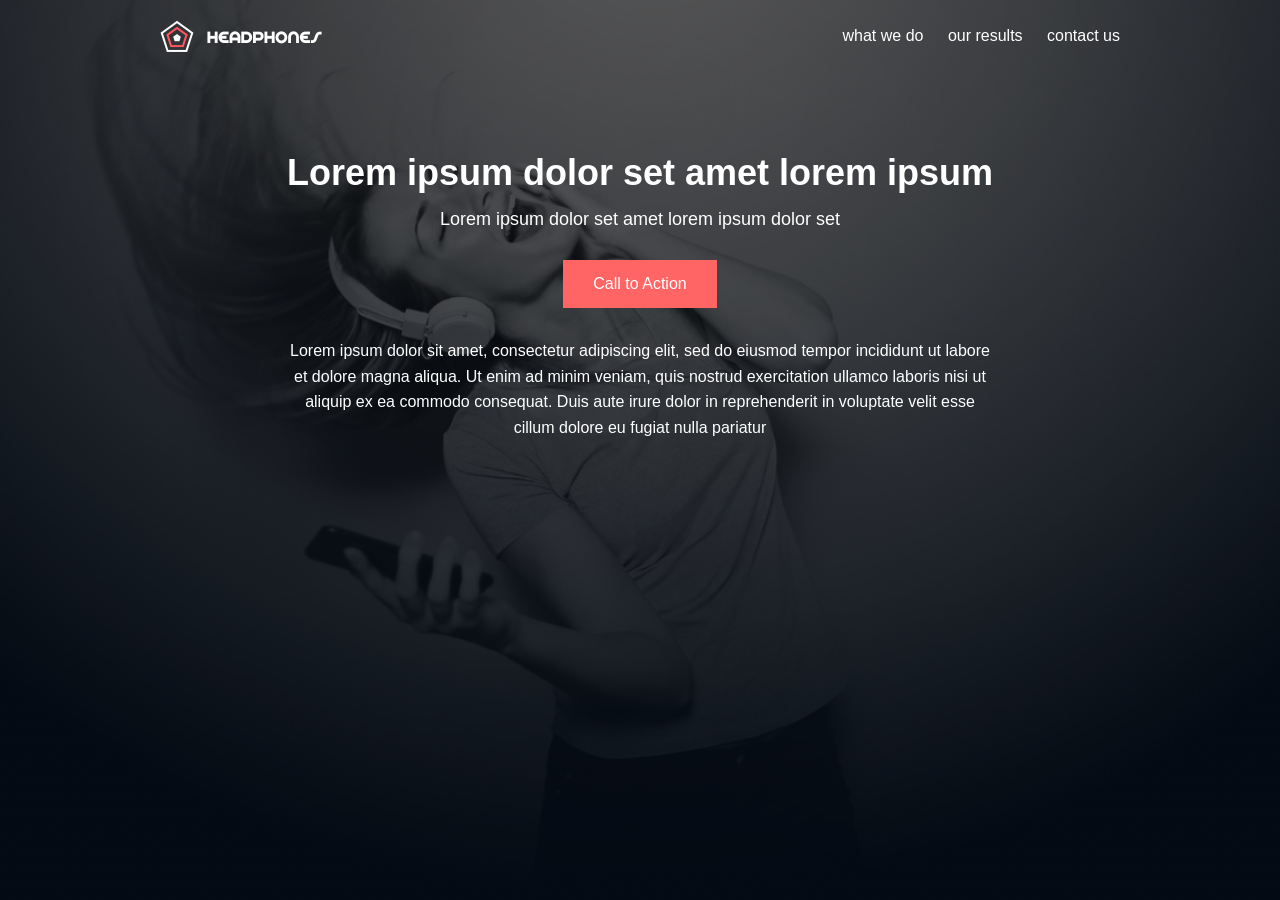
<file: 0-index.html>
<!DOCTYPE html>
<html lang="en">
<head>
  <meta charset="UTF-8" />
  <meta name="viewport" content="width=device-width, initial-scale=1.0" />
  <title>Headphones</title>
  <link rel="stylesheet" href="0-styles.css" />
</head>
<body>
  <header class="hero">
    <div class="overlay">
      <div class="container">
        <div class="nav-bar">
          <img src="images/logo_headphones.png" alt="Headphones Logo" class="logo" />
          <nav class="nav-links">
            <a href="#">what we do</a>
            <a href="#">our results</a>
            <a href="#">contact us</a>
          </nav>
        </div>
        <div class="hero-content">
          <h1>Lorem ipsum dolor set amet lorem ipsum</h1>
          <h2>Lorem ipsum dolor set amet lorem ipsum dolor set</h2>
          <button class="cta-btn">Call to Action</button>
          <p>Lorem ipsum dolor sit amet, consectetur adipiscing elit, sed do eiusmod tempor incididunt ut labore et dolore magna aliqua. Ut enim ad minim veniam, quis nostrud exercitation ullamco laboris nisi ut aliquip ex ea commodo consequat. Duis aute irure dolor in reprehenderit in voluptate velit esse cillum dolore eu fugiat nulla pariatur</p>
        </div>
      </div>
    </div>
  </header>
</body>
</html>
</file>
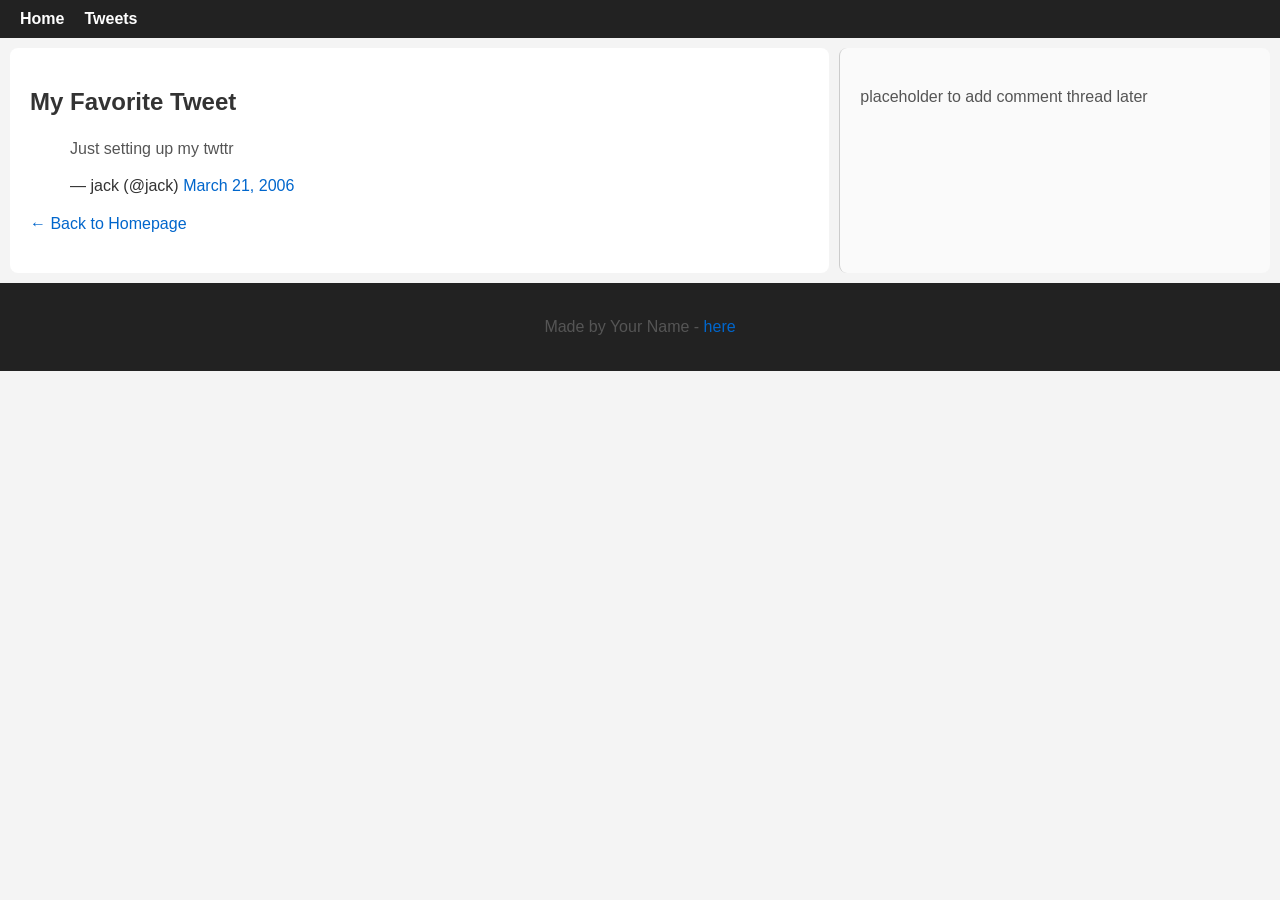
<file: css_basic/tweets.html>
<!DOCTYPE html>
<html lang="en">
<head>
    <meta charset="UTF-8">
    <title>My Tweet Page</title>
    <link href="base.css" rel="stylesheet">
    <link href="styles.css" rel="stylesheet">
</head>
<body>
    <header>
        <ul>
            <li><a href="index.html">Home</a></li>
            <li><a href="tweets.html">Tweets</a></li>
        </ul>
    </header>

    <main>
        <article>
            <h1>My Favorite Tweet</h1>

            <!-- Embedded Tweet -->
            <blockquote class="twitter-tweet">
                <p lang="en" dir="ltr">Just setting up my twttr</p>
                &mdash; jack (@jack) <a href="https://twitter.com/jack/status/20">March 21, 2006</a>
            </blockquote>
            <script async src="https://platform.twitter.com/widgets.js" charset="utf-8"></script>

            <p><a href="index.html">← Back to Homepage</a></p>
        </article>

        <aside>
            <p>placeholder to add comment thread later</p>
        </aside>
    </main>

    <footer>
        <p>Made by Your Name - <a href="https://example.com" target="_blank">here</a></p>
    </footer>
</body>
</html>
</file>
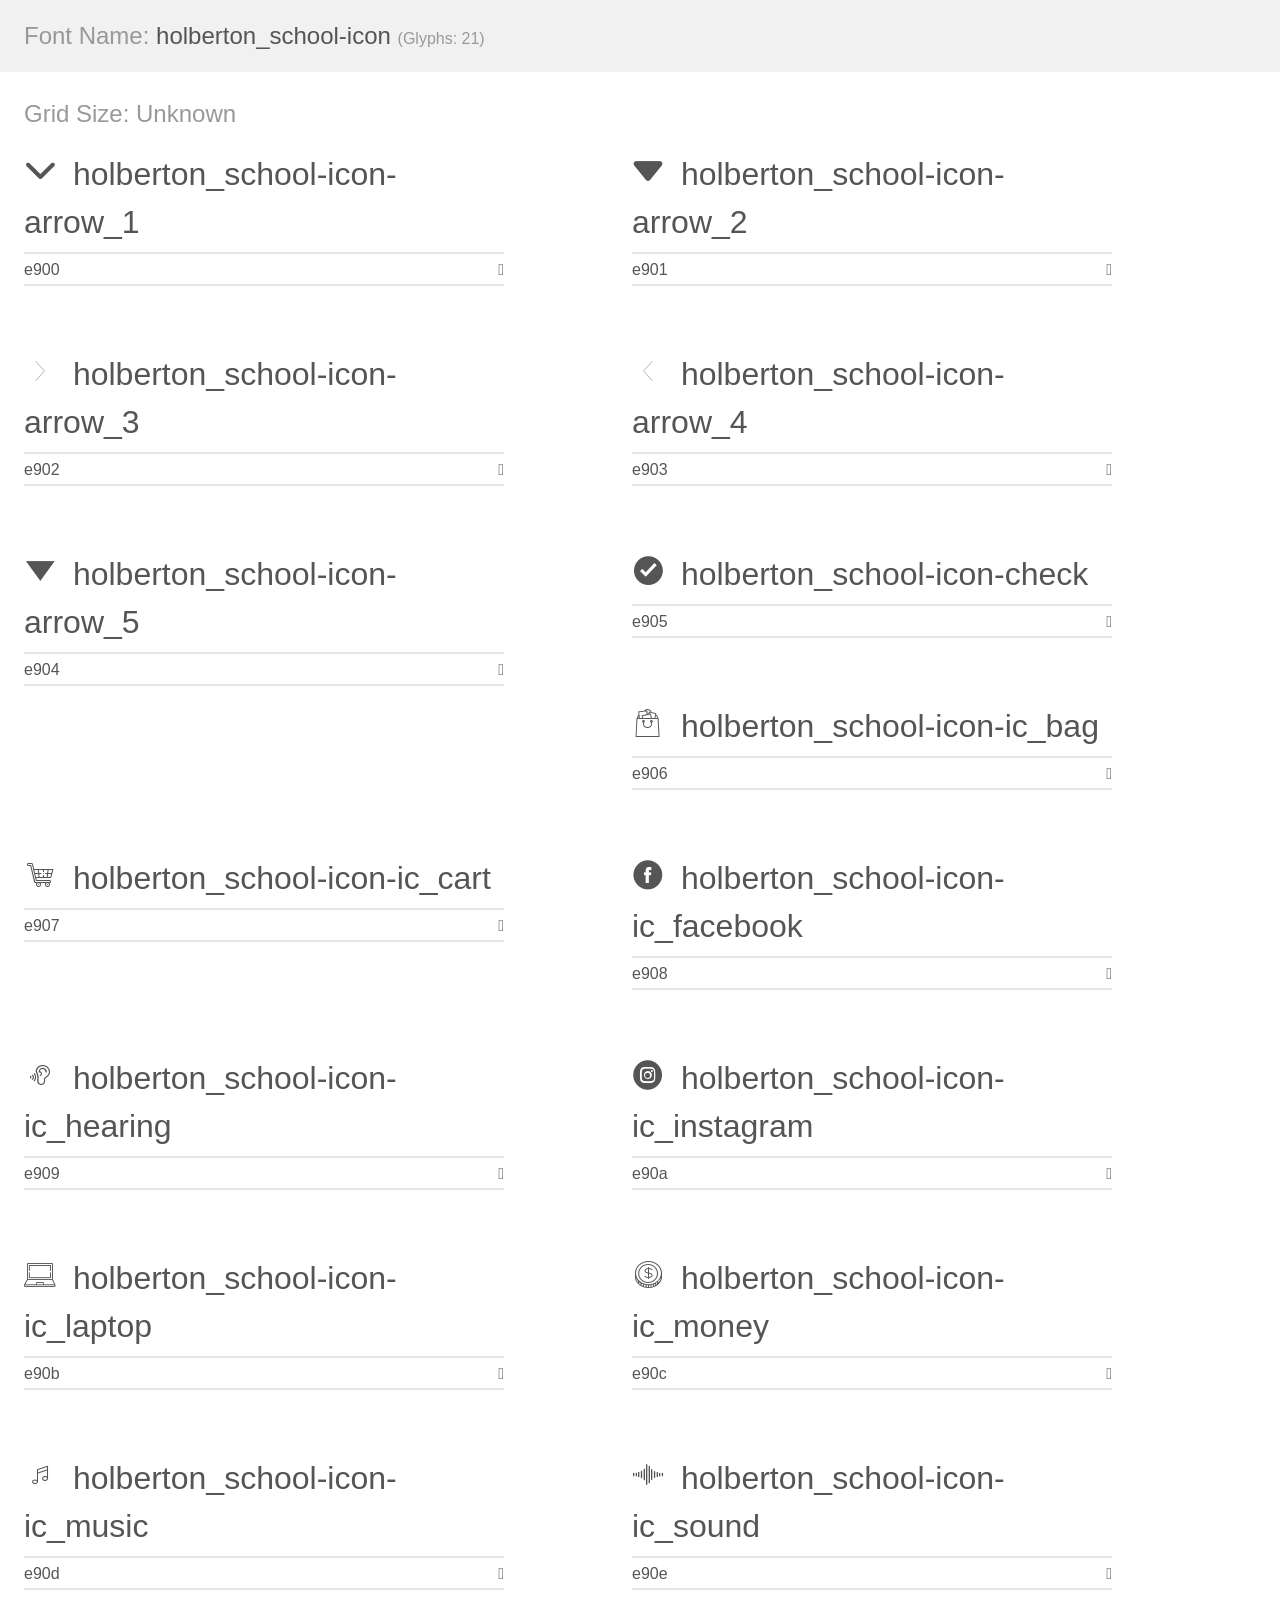
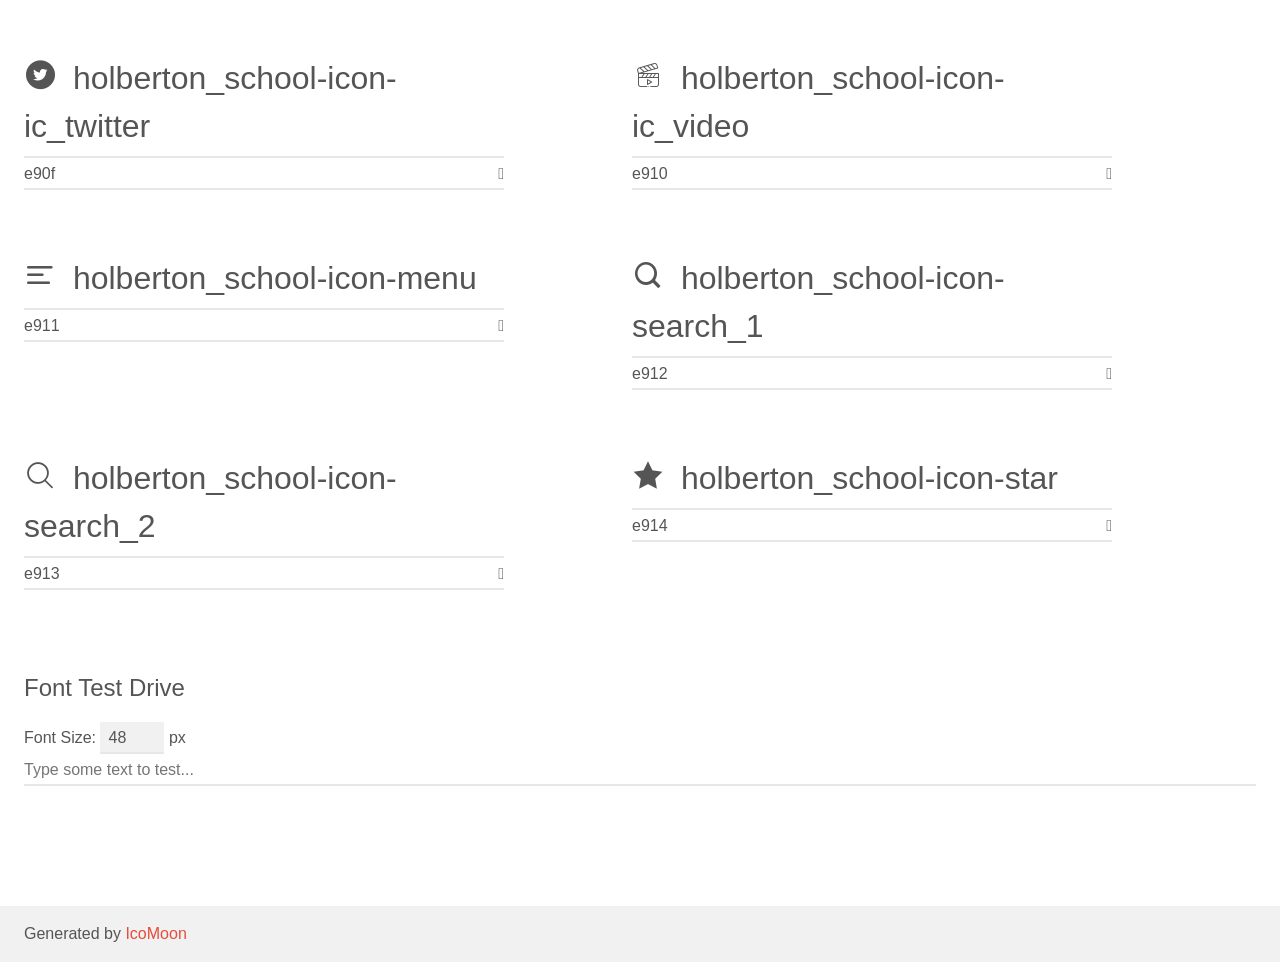
<file: fonts/demo.html>
<!doctype html>
<html>
<head>
    <meta charset="utf-8">
    <title>IcoMoon Demo</title>
    <meta name="description" content="An Icon Font Generated By IcoMoon.io">
    <meta name="viewport" content="width=device-width, initial-scale=1">
    <link rel="stylesheet" href="demo-files/demo.css">
    <link rel="stylesheet" href="style.css"></head>
<body>
    <div class="bgc1 clearfix">
        <h1 class="mhmm mvm"><span class="fgc1">Font Name:</span> holberton_school-icon <small class="fgc1">(Glyphs:&nbsp;21)</small></h1>
    </div>
    <div class="clearfix mhl ptl">
        <h1 class="mvm mtn fgc1">Grid Size: Unknown</h1>
        <div class="glyph fs1">
            <div class="clearfix bshadow0 pbs">
                <span class="holberton_school-icon-arrow_1"></span>
                <span class="mls"> holberton_school-icon-arrow_1</span>
            </div>
            <fieldset class="fs0 size1of1 clearfix hidden-false">
                <input type="text" readonly value="e900" class="unit size1of2" />
                <input type="text" maxlength="1" readonly value="&#xe900;" class="unitRight size1of2 talign-right" />
            </fieldset>
            <div class="fs0 bshadow0 clearfix hidden-true">
                <span class="unit pvs fgc1">liga: </span>
                <input type="text" readonly value="" class="liga unitRight" />
            </div>
        </div>
        <div class="glyph fs1">
            <div class="clearfix bshadow0 pbs">
                <span class="holberton_school-icon-arrow_2"></span>
                <span class="mls"> holberton_school-icon-arrow_2</span>
            </div>
            <fieldset class="fs0 size1of1 clearfix hidden-false">
                <input type="text" readonly value="e901" class="unit size1of2" />
                <input type="text" maxlength="1" readonly value="&#xe901;" class="unitRight size1of2 talign-right" />
            </fieldset>
            <div class="fs0 bshadow0 clearfix hidden-true">
                <span class="unit pvs fgc1">liga: </span>
                <input type="text" readonly value="" class="liga unitRight" />
            </div>
        </div>
        <div class="glyph fs1">
            <div class="clearfix bshadow0 pbs">
                <span class="holberton_school-icon-arrow_3"></span>
                <span class="mls"> holberton_school-icon-arrow_3</span>
            </div>
            <fieldset class="fs0 size1of1 clearfix hidden-false">
                <input type="text" readonly value="e902" class="unit size1of2" />
                <input type="text" maxlength="1" readonly value="&#xe902;" class="unitRight size1of2 talign-right" />
            </fieldset>
            <div class="fs0 bshadow0 clearfix hidden-true">
                <span class="unit pvs fgc1">liga: </span>
                <input type="text" readonly value="" class="liga unitRight" />
            </div>
        </div>
        <div class="glyph fs1">
            <div class="clearfix bshadow0 pbs">
                <span class="holberton_school-icon-arrow_4"></span>
                <span class="mls"> holberton_school-icon-arrow_4</span>
            </div>
            <fieldset class="fs0 size1of1 clearfix hidden-false">
                <input type="text" readonly value="e903" class="unit size1of2" />
                <input type="text" maxlength="1" readonly value="&#xe903;" class="unitRight size1of2 talign-right" />
            </fieldset>
            <div class="fs0 bshadow0 clearfix hidden-true">
                <span class="unit pvs fgc1">liga: </span>
                <input type="text" readonly value="" class="liga unitRight" />
            </div>
        </div>
        <div class="glyph fs1">
            <div class="clearfix bshadow0 pbs">
                <span class="holberton_school-icon-arrow_5"></span>
                <span class="mls"> holberton_school-icon-arrow_5</span>
            </div>
            <fieldset class="fs0 size1of1 clearfix hidden-false">
                <input type="text" readonly value="e904" class="unit size1of2" />
                <input type="text" maxlength="1" readonly value="&#xe904;" class="unitRight size1of2 talign-right" />
            </fieldset>
            <div class="fs0 bshadow0 clearfix hidden-true">
                <span class="unit pvs fgc1">liga: </span>
                <input type="text" readonly value="" class="liga unitRight" />
            </div>
        </div>
        <div class="glyph fs1">
            <div class="clearfix bshadow0 pbs">
                <span class="holberton_school-icon-check"></span>
                <span class="mls"> holberton_school-icon-check</span>
            </div>
            <fieldset class="fs0 size1of1 clearfix hidden-false">
                <input type="text" readonly value="e905" class="unit size1of2" />
                <input type="text" maxlength="1" readonly value="&#xe905;" class="unitRight size1of2 talign-right" />
            </fieldset>
            <div class="fs0 bshadow0 clearfix hidden-true">
                <span class="unit pvs fgc1">liga: </span>
                <input type="text" readonly value="" class="liga unitRight" />
            </div>
        </div>
        <div class="glyph fs1">
            <div class="clearfix bshadow0 pbs">
                <span class="holberton_school-icon-ic_bag"></span>
                <span class="mls"> holberton_school-icon-ic_bag</span>
            </div>
            <fieldset class="fs0 size1of1 clearfix hidden-false">
                <input type="text" readonly value="e906" class="unit size1of2" />
                <input type="text" maxlength="1" readonly value="&#xe906;" class="unitRight size1of2 talign-right" />
            </fieldset>
            <div class="fs0 bshadow0 clearfix hidden-true">
                <span class="unit pvs fgc1">liga: </span>
                <input type="text" readonly value="" class="liga unitRight" />
            </div>
        </div>
        <div class="glyph fs1">
            <div class="clearfix bshadow0 pbs">
                <span class="holberton_school-icon-ic_cart"></span>
                <span class="mls"> holberton_school-icon-ic_cart</span>
            </div>
            <fieldset class="fs0 size1of1 clearfix hidden-false">
                <input type="text" readonly value="e907" class="unit size1of2" />
                <input type="text" maxlength="1" readonly value="&#xe907;" class="unitRight size1of2 talign-right" />
            </fieldset>
            <div class="fs0 bshadow0 clearfix hidden-true">
                <span class="unit pvs fgc1">liga: </span>
                <input type="text" readonly value="" class="liga unitRight" />
            </div>
        </div>
        <div class="glyph fs1">
            <div class="clearfix bshadow0 pbs">
                <span class="holberton_school-icon-ic_facebook"></span>
                <span class="mls"> holberton_school-icon-ic_facebook</span>
            </div>
            <fieldset class="fs0 size1of1 clearfix hidden-false">
                <input type="text" readonly value="e908" class="unit size1of2" />
                <input type="text" maxlength="1" readonly value="&#xe908;" class="unitRight size1of2 talign-right" />
            </fieldset>
            <div class="fs0 bshadow0 clearfix hidden-true">
                <span class="unit pvs fgc1">liga: </span>
                <input type="text" readonly value="" class="liga unitRight" />
            </div>
        </div>
        <div class="glyph fs1">
            <div class="clearfix bshadow0 pbs">
                <span class="holberton_school-icon-ic_hearing"></span>
                <span class="mls"> holberton_school-icon-ic_hearing</span>
            </div>
            <fieldset class="fs0 size1of1 clearfix hidden-false">
                <input type="text" readonly value="e909" class="unit size1of2" />
                <input type="text" maxlength="1" readonly value="&#xe909;" class="unitRight size1of2 talign-right" />
            </fieldset>
            <div class="fs0 bshadow0 clearfix hidden-true">
                <span class="unit pvs fgc1">liga: </span>
                <input type="text" readonly value="" class="liga unitRight" />
            </div>
        </div>
        <div class="glyph fs1">
            <div class="clearfix bshadow0 pbs">
                <span class="holberton_school-icon-ic_instagram"></span>
                <span class="mls"> holberton_school-icon-ic_instagram</span>
            </div>
            <fieldset class="fs0 size1of1 clearfix hidden-false">
                <input type="text" readonly value="e90a" class="unit size1of2" />
                <input type="text" maxlength="1" readonly value="&#xe90a;" class="unitRight size1of2 talign-right" />
            </fieldset>
            <div class="fs0 bshadow0 clearfix hidden-true">
                <span class="unit pvs fgc1">liga: </span>
                <input type="text" readonly value="" class="liga unitRight" />
            </div>
        </div>
        <div class="glyph fs1">
            <div class="clearfix bshadow0 pbs">
                <span class="holberton_school-icon-ic_laptop"></span>
                <span class="mls"> holberton_school-icon-ic_laptop</span>
            </div>
            <fieldset class="fs0 size1of1 clearfix hidden-false">
                <input type="text" readonly value="e90b" class="unit size1of2" />
                <input type="text" maxlength="1" readonly value="&#xe90b;" class="unitRight size1of2 talign-right" />
            </fieldset>
            <div class="fs0 bshadow0 clearfix hidden-true">
                <span class="unit pvs fgc1">liga: </span>
                <input type="text" readonly value="" class="liga unitRight" />
            </div>
        </div>
        <div class="glyph fs1">
            <div class="clearfix bshadow0 pbs">
                <span class="holberton_school-icon-ic_money"></span>
                <span class="mls"> holberton_school-icon-ic_money</span>
            </div>
            <fieldset class="fs0 size1of1 clearfix hidden-false">
                <input type="text" readonly value="e90c" class="unit size1of2" />
                <input type="text" maxlength="1" readonly value="&#xe90c;" class="unitRight size1of2 talign-right" />
            </fieldset>
            <div class="fs0 bshadow0 clearfix hidden-true">
                <span class="unit pvs fgc1">liga: </span>
                <input type="text" readonly value="" class="liga unitRight" />
            </div>
        </div>
        <div class="glyph fs1">
            <div class="clearfix bshadow0 pbs">
                <span class="holberton_school-icon-ic_music"></span>
                <span class="mls"> holberton_school-icon-ic_music</span>
            </div>
            <fieldset class="fs0 size1of1 clearfix hidden-false">
                <input type="text" readonly value="e90d" class="unit size1of2" />
                <input type="text" maxlength="1" readonly value="&#xe90d;" class="unitRight size1of2 talign-right" />
            </fieldset>
            <div class="fs0 bshadow0 clearfix hidden-true">
                <span class="unit pvs fgc1">liga: </span>
                <input type="text" readonly value="" class="liga unitRight" />
            </div>
        </div>
        <div class="glyph fs1">
            <div class="clearfix bshadow0 pbs">
                <span class="holberton_school-icon-ic_sound"></span>
                <span class="mls"> holberton_school-icon-ic_sound</span>
            </div>
            <fieldset class="fs0 size1of1 clearfix hidden-false">
                <input type="text" readonly value="e90e" class="unit size1of2" />
                <input type="text" maxlength="1" readonly value="&#xe90e;" class="unitRight size1of2 talign-right" />
            </fieldset>
            <div class="fs0 bshadow0 clearfix hidden-true">
                <span class="unit pvs fgc1">liga: </span>
                <input type="text" readonly value="" class="liga unitRight" />
            </div>
        </div>
        <div class="glyph fs1">
            <div class="clearfix bshadow0 pbs">
                <span class="holberton_school-icon-ic_twitter"></span>
                <span class="mls"> holberton_school-icon-ic_twitter</span>
            </div>
            <fieldset class="fs0 size1of1 clearfix hidden-false">
                <input type="text" readonly value="e90f" class="unit size1of2" />
                <input type="text" maxlength="1" readonly value="&#xe90f;" class="unitRight size1of2 talign-right" />
            </fieldset>
            <div class="fs0 bshadow0 clearfix hidden-true">
                <span class="unit pvs fgc1">liga: </span>
                <input type="text" readonly value="" class="liga unitRight" />
            </div>
        </div>
        <div class="glyph fs1">
            <div class="clearfix bshadow0 pbs">
                <span class="holberton_school-icon-ic_video"></span>
                <span class="mls"> holberton_school-icon-ic_video</span>
            </div>
            <fieldset class="fs0 size1of1 clearfix hidden-false">
                <input type="text" readonly value="e910" class="unit size1of2" />
                <input type="text" maxlength="1" readonly value="&#xe910;" class="unitRight size1of2 talign-right" />
            </fieldset>
            <div class="fs0 bshadow0 clearfix hidden-true">
                <span class="unit pvs fgc1">liga: </span>
                <input type="text" readonly value="" class="liga unitRight" />
            </div>
        </div>
        <div class="glyph fs1">
            <div class="clearfix bshadow0 pbs">
                <span class="holberton_school-icon-menu"></span>
                <span class="mls"> holberton_school-icon-menu</span>
            </div>
            <fieldset class="fs0 size1of1 clearfix hidden-false">
                <input type="text" readonly value="e911" class="unit size1of2" />
                <input type="text" maxlength="1" readonly value="&#xe911;" class="unitRight size1of2 talign-right" />
            </fieldset>
            <div class="fs0 bshadow0 clearfix hidden-true">
                <span class="unit pvs fgc1">liga: </span>
                <input type="text" readonly value="" class="liga unitRight" />
            </div>
        </div>
        <div class="glyph fs1">
            <div class="clearfix bshadow0 pbs">
                <span class="holberton_school-icon-search_1"></span>
                <span class="mls"> holberton_school-icon-search_1</span>
            </div>
            <fieldset class="fs0 size1of1 clearfix hidden-false">
                <input type="text" readonly value="e912" class="unit size1of2" />
                <input type="text" maxlength="1" readonly value="&#xe912;" class="unitRight size1of2 talign-right" />
            </fieldset>
            <div class="fs0 bshadow0 clearfix hidden-true">
                <span class="unit pvs fgc1">liga: </span>
                <input type="text" readonly value="" class="liga unitRight" />
            </div>
        </div>
        <div class="glyph fs1">
            <div class="clearfix bshadow0 pbs">
                <span class="holberton_school-icon-search_2"></span>
                <span class="mls"> holberton_school-icon-search_2</span>
            </div>
            <fieldset class="fs0 size1of1 clearfix hidden-false">
                <input type="text" readonly value="e913" class="unit size1of2" />
                <input type="text" maxlength="1" readonly value="&#xe913;" class="unitRight size1of2 talign-right" />
            </fieldset>
            <div class="fs0 bshadow0 clearfix hidden-true">
                <span class="unit pvs fgc1">liga: </span>
                <input type="text" readonly value="" class="liga unitRight" />
            </div>
        </div>
        <div class="glyph fs1">
            <div class="clearfix bshadow0 pbs">
                <span class="holberton_school-icon-star"></span>
                <span class="mls"> holberton_school-icon-star</span>
            </div>
            <fieldset class="fs0 size1of1 clearfix hidden-false">
                <input type="text" readonly value="e914" class="unit size1of2" />
                <input type="text" maxlength="1" readonly value="&#xe914;" class="unitRight size1of2 talign-right" />
            </fieldset>
            <div class="fs0 bshadow0 clearfix hidden-true">
                <span class="unit pvs fgc1">liga: </span>
                <input type="text" readonly value="" class="liga unitRight" />
            </div>
        </div>
    </div>

    <!--[if gt IE 8]><!-->
    <div class="mhl clearfix mbl">
        <h1>Font Test Drive</h1>
        <label>
            Font Size: <input id="fontSize" type="number" class="textbox0 mbm"
            min="8" value="48" />
            px
        </label>
        <input id="testText" type="text" class="phl size1of1 mvl"
        placeholder="Type some text to test..." value=""/>
        <div id="testDrive" class="holberton_school-icon-" style="font-family: holberton_school-icon">&nbsp;
        </div>
    </div>
    <!--<![endif]-->
    <div class="bgc1 clearfix">
        <p class="mhl">Generated by <a href="https://icomoon.io/app">IcoMoon</a></p>
    </div>

    <script src="demo-files/demo.js"></script>
</body>
</html>
</file>
<file: 0-styles.css>
/* Reset */
* {
  margin: 0;
  padding: 0;
  box-sizing: border-box;
}

/* Variables */
:root {
  --primary-color: #ff6565;
  --font: 'Source Sans Pro', sans-serif;
  --max-width: 1000px;
}

/* Base */
body {
  font-family: var(--font);
  color: #fff;
  background-color: #000;
}

/* Hero Section */
.hero {
  background: url("images/headphones_hero_1.jpg") no-repeat center center/cover;
  height: 100vh;
  display: flex;
  align-items: center;
  justify-content: center;
}

.overlay {
  width: 100%;
  height: 100%;
  background-color: rgba(0, 0, 0, 0.5);
}

.container {
  max-width: var(--max-width);
  margin: 0 auto;
  padding: 20px;
  text-align: center;
}

/* Nav */
.nav-bar {
  display: flex;
  justify-content: space-between;
  align-items: center;
}

.logo {
  height: 32px;
}

.nav-links a {
  color: white;
  text-decoration: none;
  margin-left: 20px;
}

.nav-links a:hover,
.nav-links a:active {
  color: var(--primary-color);
}

/* Hero Content */
.hero-content {
  margin-top: 100px;
}

.hero-content h1 {
  font-size: 36px;
  margin-bottom: 15px;
}

.hero-content h2 {
  font-size: 18px;
  font-weight: normal;
  margin-bottom: 30px;
}

.cta-btn {
  background-color: var(--primary-color);
  color: white;
  border: none;
  padding: 15px 30px;
  font-size: 16px;
  cursor: pointer;
  margin-bottom: 30px;
}

.cta-btn:hover,
.cta-btn:active {
  opacity: 0.9;
}

.hero-content p {
  font-size: 16px;
  max-width: 700px;
  margin: 0 auto;
  line-height: 1.6;
}

/* Responsive */
@media screen and (max-width: 480px) {
  .nav-bar {
    flex-direction: column;
  }

  .hero-content h1 {
    font-size: 24px;
  }

  .hero-content h2 {
    font-size: 16px;
  }

  .cta-btn {
    width: 100%;
  }

  .nav-links a {
    display: inline-block;
    margin: 10px 10px 0 10px;
  }
}
</file>
<file: css_basic/base.css>
/* base.css */

body {
    font-family: Arial, sans-serif;
    background-color: #f5f5f5;
    margin: 20px;
    color: #333;
}

a {
    color: #0066cc;
    text-decoration: none;
}

a:hover {
    text-decoration: underline;
}
</file>
<file: css_basic/styles.css>
/* Layout with Flexbox */
body {
  display: flex;
  flex-direction: column;
  margin: 0;
  font-family: Arial, sans-serif;
  background-color: #f4f4f4;
}

main {
  display: flex;
  flex-direction: row;
  flex: auto;
  padding: 10px;
}

/* Flex proportions */
article {
  flex: 2;
  overflow-y: auto;
  background: #fff;
  padding: 20px;
  margin-right: 10px;
  border-radius: 8px;
}

aside {
  flex: 1;
  overflow-y: auto;
  background: #fafafa;
  padding: 20px;
  border-left: 1px solid #ccc;
  border-radius: 8px;
}

/* Header styling */
header {
  background-color: #222;
  color: white;
  padding: 10px 20px;
}

header ul {
  display: flex;
  list-style-type: none;
  padding: 0;
  margin: 0;
  align-items: center;
}

header li {
  margin-right: 20px;
}

header a {
  text-decoration: none;
  color: white;
  font-weight: bold;
}

header .logo {
  font-size: 1.8em;
  color: crimson;
}

/* Footer */
footer {
  background-color: #222;
  color: white;
  text-align: center;
  padding: 15px;
}

/* Tables */
table {
  width: 100%;
  border-collapse: collapse;
  margin-top: 20px;
}

th, td {
  border: 1px solid #ccc;
  padding: 8px;
  text-align: left;
}

thead {
  background-color: #e0e0e0;
}

/* Image responsiveness */
img {
  max-width: 100%;
  height: auto;
}

/* General typography */
h1, h2, h3 {
  color: #333;
}

p {
  color: #555;
  line-height: 1.6;
}
</file>
<file: fonts/demo-files/demo.css>
body {
  padding: 0;
  margin: 0;
  font-family: sans-serif;
  font-size: 1em;
  line-height: 1.5;
  color: #555;
  background: #fff;
}
h1 {
  font-size: 1.5em;
  font-weight: normal;
}
small {
  font-size: .66666667em;
}
a {
  color: #e74c3c;
  text-decoration: none;
}
a:hover, a:focus {
  box-shadow: 0 1px #e74c3c;
}
.bshadow0, input {
  box-shadow: inset 0 -2px #e7e7e7;
}
input:hover {
  box-shadow: inset 0 -2px #ccc;
}
input, fieldset {
  font-family: sans-serif;
  font-size: 1em;
  margin: 0;
  padding: 0;
  border: 0;
}
input {
  color: inherit;
  line-height: 1.5;
  height: 1.5em;
  padding: .25em 0;
}
input:focus {
  outline: none;
  box-shadow: inset 0 -2px #449fdb;
}
.glyph {
  font-size: 16px;
  width: 15em;
  padding-bottom: 1em;
  margin-right: 4em;
  margin-bottom: 1em;
  float: left;
  overflow: hidden;
}
.liga {
  width: 80%;
  width: calc(100% - 2.5em);
}
.talign-right {
  text-align: right;
}
.talign-center {
  text-align: center;
}
.bgc1 {
  background: #f1f1f1;
}
.fgc1 {
  color: #999;
}
.fgc0 {
  color: #000;
}
p {
  margin-top: 1em;
  margin-bottom: 1em;
}
.mvm {
  margin-top: .75em;
  margin-bottom: .75em;
}
.mtn {
  margin-top: 0;
}
.mtl, .mal {
  margin-top: 1.5em;
}
.mbl, .mal {
  margin-bottom: 1.5em;
}
.mal, .mhl {
  margin-left: 1.5em;
  margin-right: 1.5em;
}
.mhmm {
  margin-left: 1em;
  margin-right: 1em;
}
.mls {
  margin-left: .25em;
}
.ptl {
  padding-top: 1.5em;
}
.pbs, .pvs {
  padding-bottom: .25em;
}
.pvs, .pts {
  padding-top: .25em;
}
.unit {
  float: left;
}
.unitRight {
  float: right;
}
.size1of2 {
  width: 50%;
}
.size1of1 {
  width: 100%;
}
.clearfix:before, .clearfix:after {
  content: " ";
  display: table;
}
.clearfix:after {
  clear: both;
}
.hidden-true {
  display: none;
}
.textbox0 {
  width: 3em;
  background: #f1f1f1;
  padding: .25em .5em;
  line-height: 1.5;
  height: 1.5em;
}
#testDrive {
  display: block;
  padding-top: 24px;
  line-height: 1.5;
}
.fs0 {
  font-size: 16px;
}
.fs1 {
  font-size: 32px;
}
</file>
<file: fonts/style.css>
@font-face {
  font-family: 'holberton_school-icon';
  src:  url('fonts/holberton_school-icon.eot?sq4eq4');
  src:  url('fonts/holberton_school-icon.eot?sq4eq4#iefix') format('embedded-opentype'),
    url('fonts/holberton_school-icon.ttf?sq4eq4') format('truetype'),
    url('fonts/holberton_school-icon.woff?sq4eq4') format('woff'),
    url('fonts/holberton_school-icon.svg?sq4eq4#holberton_school-icon') format('svg');
  font-weight: normal;
  font-style: normal;
  font-display: block;
}

[class^="holberton_school-icon-"], [class*=" holberton_school-icon-"] {
  /* use !important to prevent issues with browser extensions that change fonts */
  font-family: 'holberton_school-icon' !important;
  speak: none;
  font-style: normal;
  font-weight: normal;
  font-variant: normal;
  text-transform: none;
  line-height: 1;

  /* Better Font Rendering =========== */
  -webkit-font-smoothing: antialiased;
  -moz-osx-font-smoothing: grayscale;
}

.holberton_school-icon-arrow_1:before {
  content: "\e900";
}
.holberton_school-icon-arrow_2:before {
  content: "\e901";
}
.holberton_school-icon-arrow_3:before {
  content: "\e902";
}
.holberton_school-icon-arrow_4:before {
  content: "\e903";
}
.holberton_school-icon-arrow_5:before {
  content: "\e904";
}
.holberton_school-icon-check:before {
  content: "\e905";
}
.holberton_school-icon-ic_bag:before {
  content: "\e906";
}
.holberton_school-icon-ic_cart:before {
  content: "\e907";
}
.holberton_school-icon-ic_facebook:before {
  content: "\e908";
}
.holberton_school-icon-ic_hearing:before {
  content: "\e909";
}
.holberton_school-icon-ic_instagram:before {
  content: "\e90a";
}
.holberton_school-icon-ic_laptop:before {
  content: "\e90b";
}
.holberton_school-icon-ic_money:before {
  content: "\e90c";
}
.holberton_school-icon-ic_music:before {
  content: "\e90d";
}
.holberton_school-icon-ic_sound:before {
  content: "\e90e";
}
.holberton_school-icon-ic_twitter:before {
  content: "\e90f";
}
.holberton_school-icon-ic_video:before {
  content: "\e910";
}
.holberton_school-icon-menu:before {
  content: "\e911";
}
.holberton_school-icon-search_1:before {
  content: "\e912";
}
.holberton_school-icon-search_2:before {
  content: "\e913";
}
.holberton_school-icon-star:before {
  content: "\e914";
}
</file>
